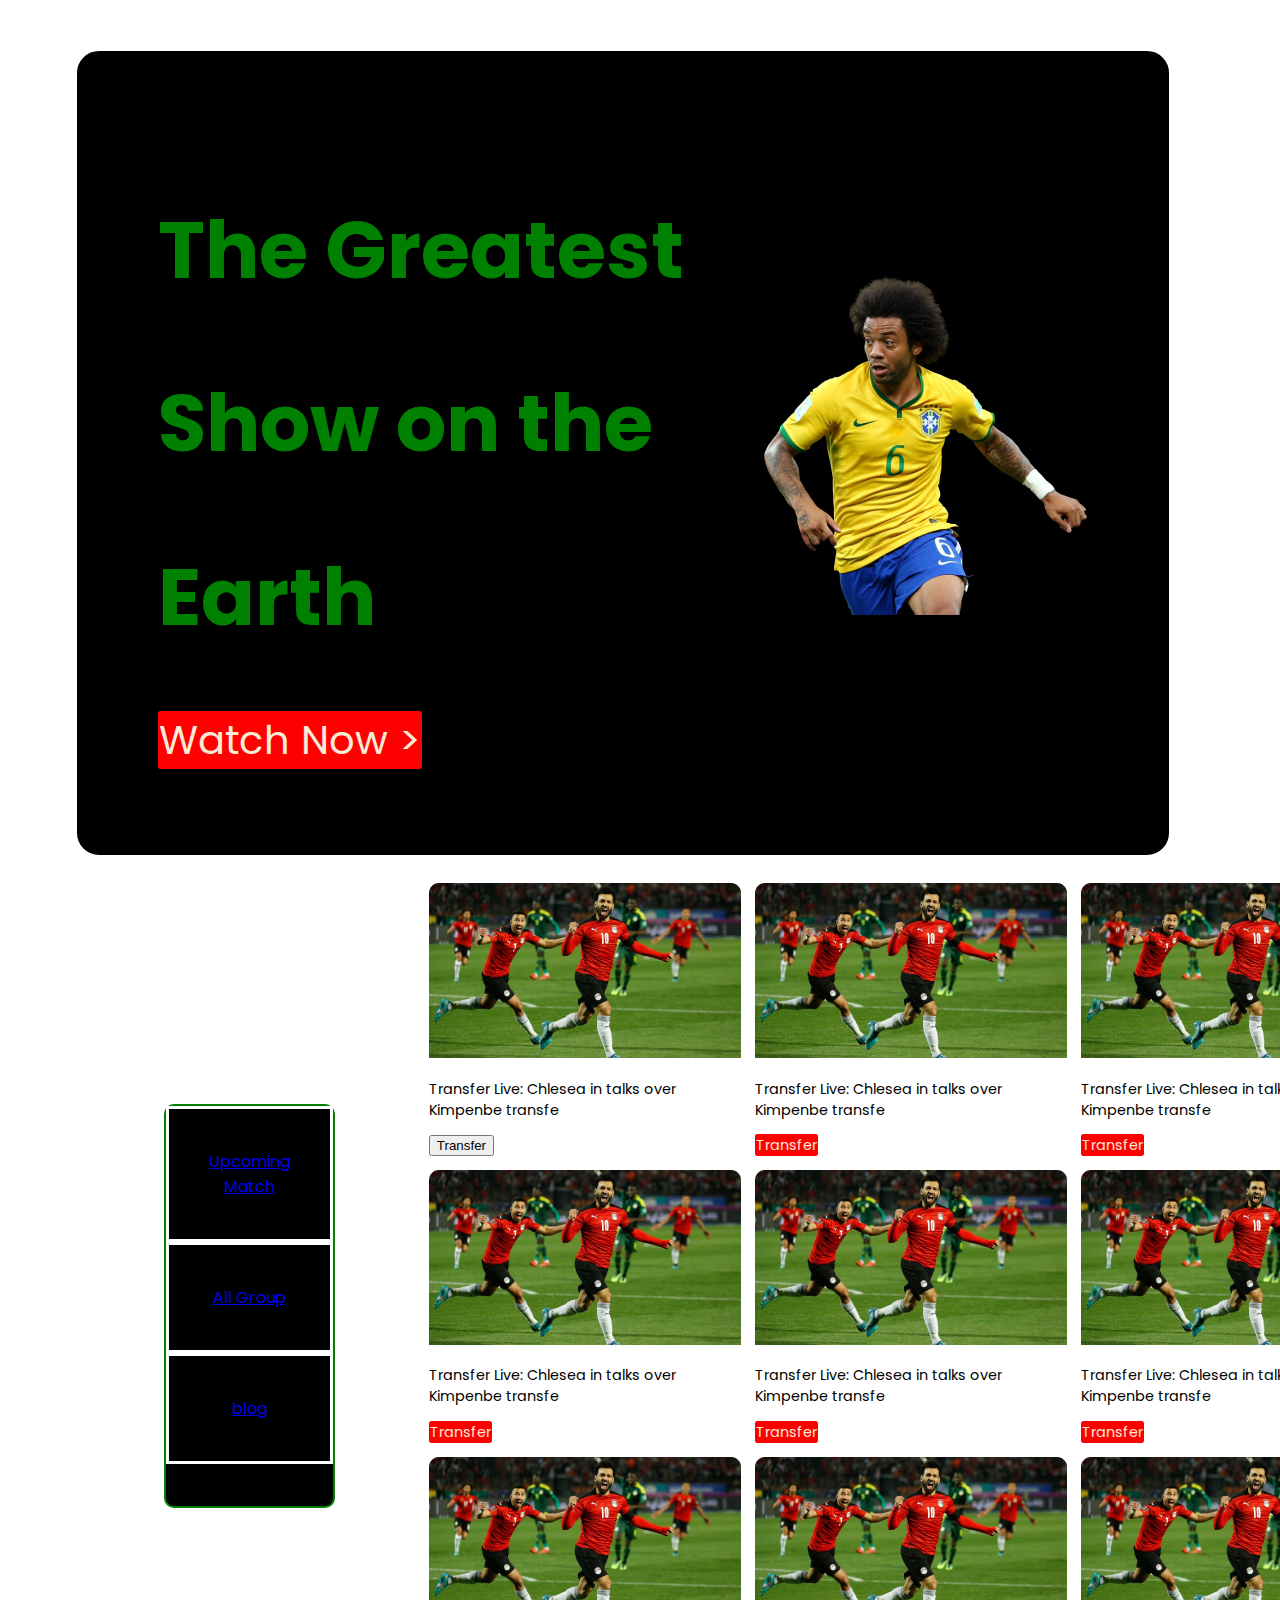
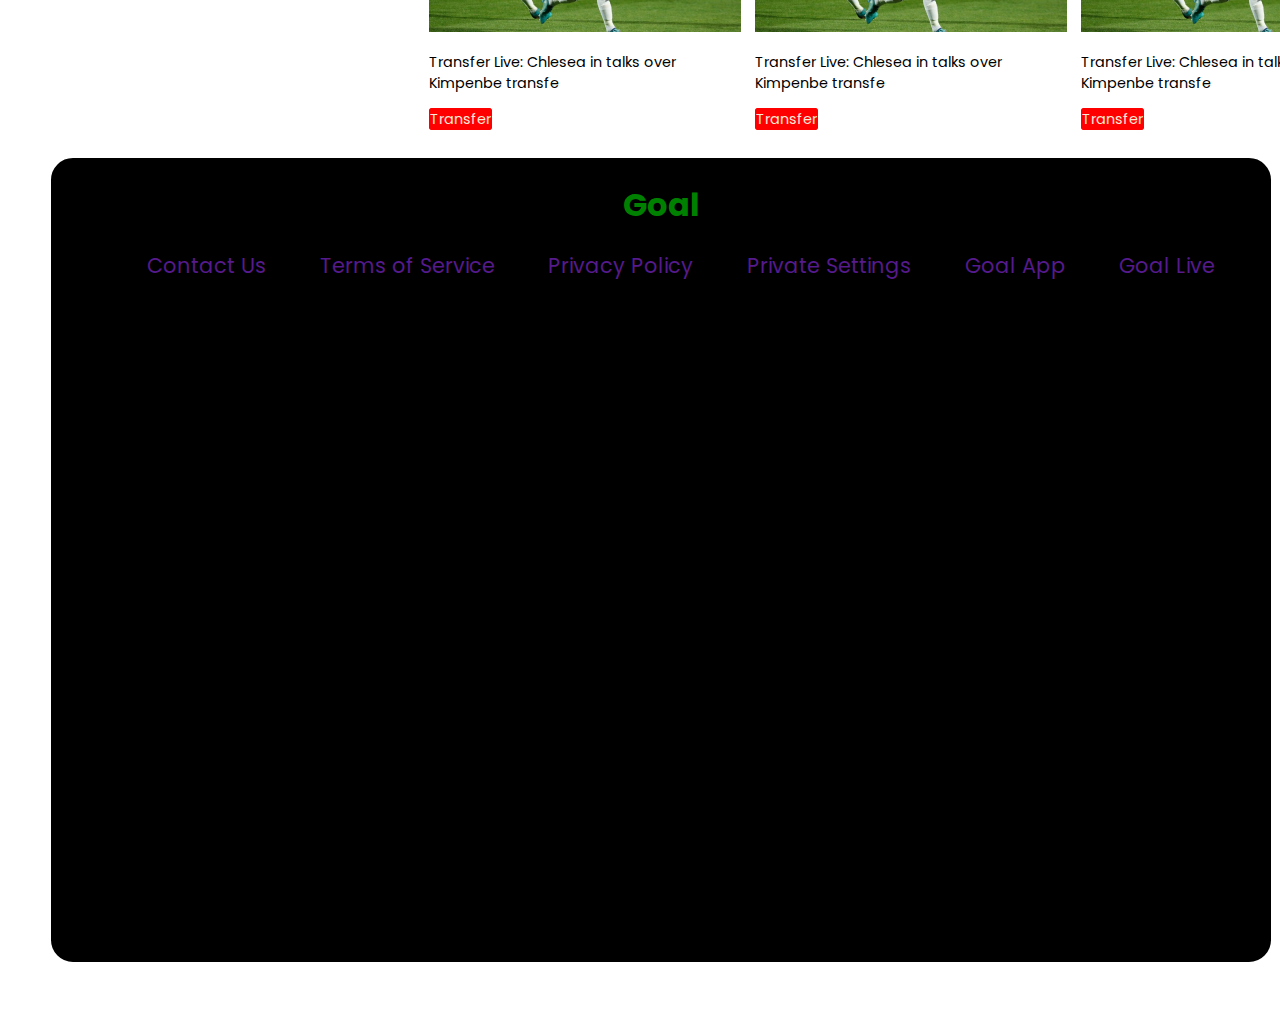
<file: index.html>
<!DOCTYPE html>
<html lang="en">
<head>
          <meta charset="UTF-8">
          <meta http-equiv="X-UA-Compatible" content="IE=edge">
          <meta name="viewport" content="width=device-width, initial-scale=1.0">
          <title>World Cup</title>
          <link rel="preconnect" href="https://fonts.googleapis.com">
<link rel="preconnect" href="https://fonts.gstatic.com" crossorigin>
<link href="https://fonts.googleapis.com/css2?family=Poppins&display=swap" rel="stylesheet">
          <link rel="stylesheet" href="style.css">
</head>
<body>
          <section id="container">
          
                    <div>
                              <h1>The Greatest</h1>
                              <h1>Show on the</h1>
                              <h1>Earth</h1>                                      
                              <a id="navbar4" href="">Watch Now    ></a>
                    
                    </div>
                    <div><img src="assets/Banner Image.png" alt="">
          </div>

   </section>
   
<section id="container1">
          <div class="navbar">

            <div class="button"><a  href="flag.html">Upcoming Match</a></div>
            <div class="button" ><a href="index.html">All Group</a></div>
            <div class="button" ><a href="index.html">blog </a></li></div>
         
        
         
        
                   




          </div>

          <div class="parent-grid">
                    <div class="child-grid"><img src="assets/Blog Image.png " alt="">
                      <p>Transfer Live: Chlesea in talks 
                        over Kimpenbe transfe</p>
                     <button>Transfer</button>     
                  </div>        
                    <div class="child-grid"><img src="assets/Blog Image.png" alt="">
                      <p>Transfer Live: Chlesea in talks 
                        over Kimpenbe transfe</p>
                            <a  id="navbar4" href="">Transfer</a>
                  </div>        
                    <div class="child-grid"><img src="assets/Blog Image.png" alt="">
                      <p>Transfer Live: Chlesea in talks 
                        over Kimpenbe transfe</p>
                            <a  id="navbar4"href="">Transfer</a>
                  </div>        
                    <div class="child-grid"><img src="assets/Blog Image.png" alt="">
                      <p>Transfer Live: Chlesea in talks 
                        over Kimpenbe transfe</p>
                            <a id="navbar4" href="">Transfer</a>
                  </div>        
                    <div class="child-grid"><img src="assets/Blog Image.png" alt="">
                      <p>Transfer Live: Chlesea in talks 
                        over Kimpenbe transfe</p>
                            <a id="navbar4" href="">Transfer</a>
                  </div>        
                    <div class="child-grid"><img src="assets/Blog Image.png" alt="">
                      <p>Transfer Live: Chlesea in talks 
                        over Kimpenbe transfe</p>
                            <a id="navbar4" href="">Transfer</a>
                  </div>        
                    <div class="child-grid"><img src="assets/Blog Image.png" alt="">
                      <p>Transfer Live: Chlesea in talks 
                        over Kimpenbe transfe</p>
                            <a id="navbar4" href="">Transfer</a>
                  </div>        
                    <div class="child-grid"><img src="assets/Blog Image.png" alt="">
                      <p>Transfer Live: Chlesea in talks 
                        over Kimpenbe transfe</p>
                            <a id="navbar4" href="">Transfer</a>
                  </div>        
                    <div class="child-grid"><img src="assets/Blog Image.png" alt="">
                      <p>Transfer Live: Chlesea in talks 
                        over Kimpenbe transfe</p>
                            <a id="navbar4" href="">Transfer</a>
                  </div>        
                  </div>   
                  
                  





</section>


   <footer id="container2">
<h1>Goal</h1>


<nav class="nav">
  <ul>
    <li><a href="">Contact Us</a></li>
    <li><a href="">Terms of Service</a></li>
    <li><a href="">Privacy Policy</a></li>
    <li><a href="">Private Settings</a></li>
    <li><a href="">Goal App</a></li>
    <li><a href="">Goal Live</a></li>
    
  </ul>
</nav>
   </footer> 
          
</body>
</html>
</file>
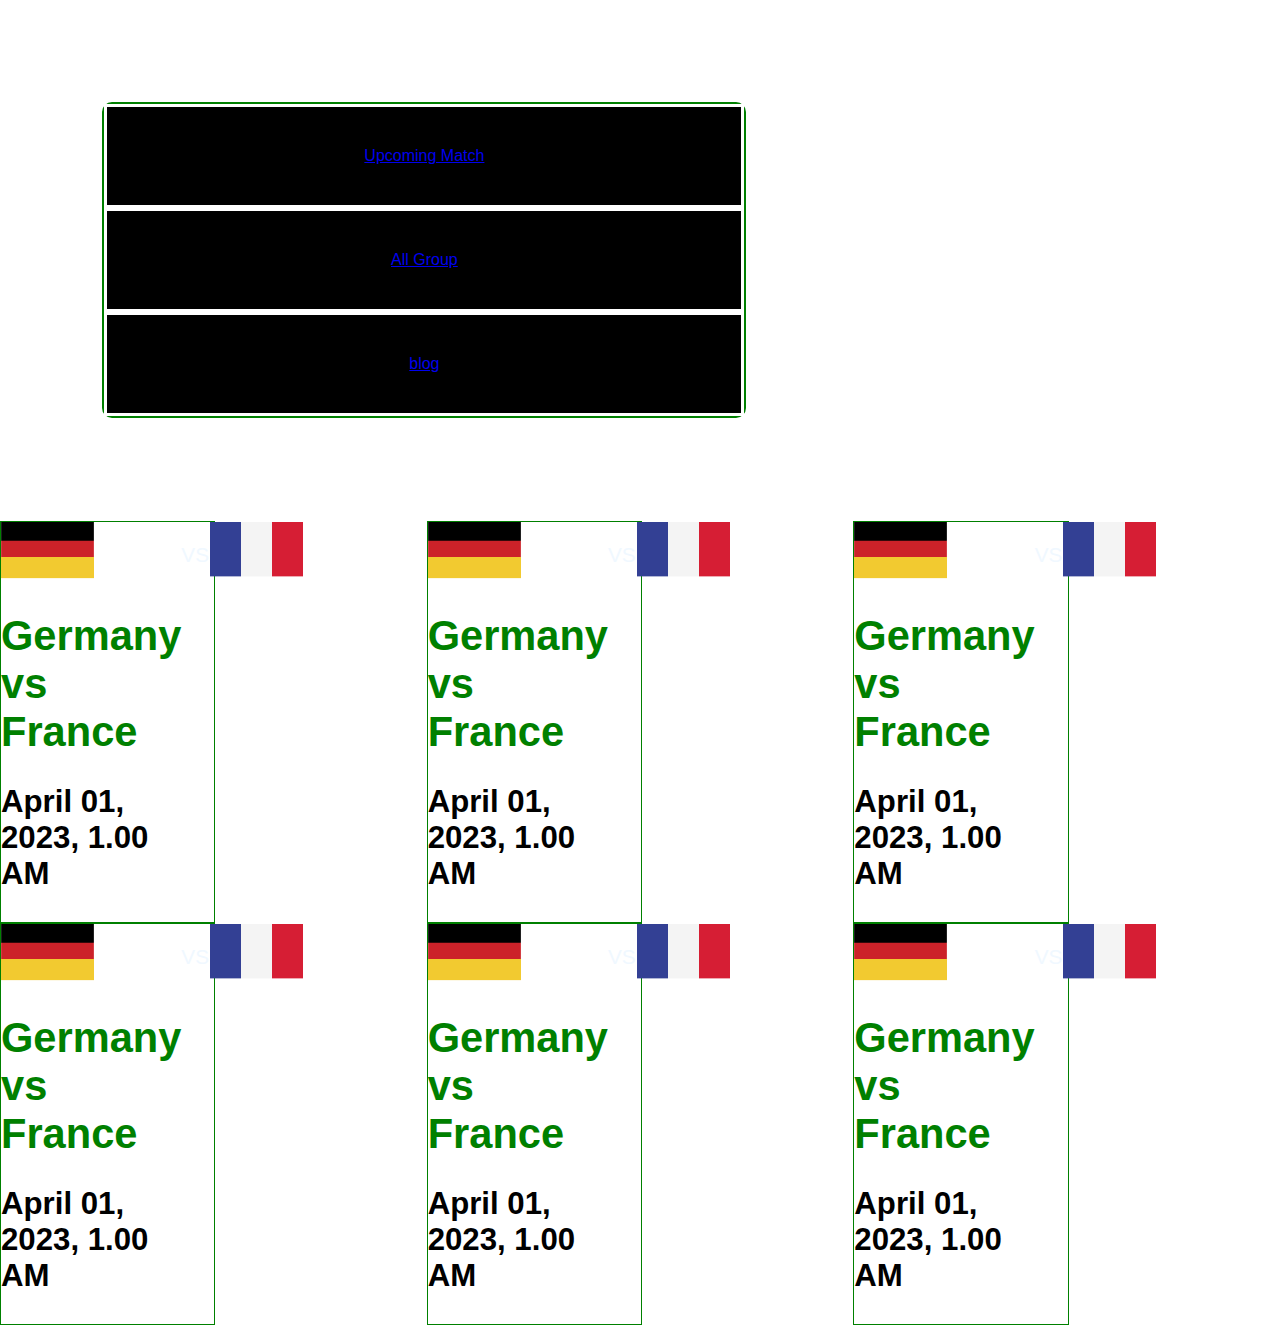
<file: flag.html>
<!DOCTYPE html>
<html lang="en">
<head>
          <meta charset="UTF-8">
          <meta http-equiv="X-UA-Compatible" content="IE=edge">
          <meta name="viewport" content="width=device-width, initial-scale=1.0">
          <title>Flag</title>
          <link rel="stylesheet" href="style.css">
          <style>

.flag{
display: grid;
grid-template-columns: repeat(3,1fr);




}


.flag1{
          border: 1px solid green;
          width: 50%;
          height: 400px;
          display: flex;
          justify-content: center;
          justify-content: space-evenly;
          font-size: 1.3em;
          

}
          </style>
</head>
<body>

          <div class="navbar">

                    <div class="button"><a  href="flag.html">Upcoming Match</a></div>
                    <div class="button" ><a href="index.html">All Group</a></div>
                    <div class="button" ><a href="index.html">blog </a></li></div>
                 
                
                 
                
                           
        
        
        
        
                  </div>


    <section class="flag">
         
<div class="flag1">
         

          <div><img src="assets/germany Flag.png" alt="">
                    <h1>Germany vs France</h1>
                    <h2>April 01, 2023, 1.00 AM</h2>
          
          </div>
          <p>VS</p>
          <div><img src="assets/Flag.png" alt=""></div>
          
</div>
<div class="flag1">
          <div><img src="assets/germany Flag.png" alt="">
                    <h1>Germany vs France</h1>
                    <h2>April 01, 2023, 1.00 AM</h2>
          
          </div>
          <p>VS</p>
          <div><img src="assets/Flag.png" alt=""></div>
          
          
</div>
<div class="flag1">
          <div><img src="assets/germany Flag.png" alt="">
                    <h1>Germany vs France</h1>
                    <h2>April 01, 2023, 1.00 AM</h2>
          
          </div>
          <p>VS</p>
          <div><img src="assets/Flag.png" alt=""></div>
          
          
</div>
<div class="flag1" >
          <div><img src="assets/germany Flag.png" alt="">
                    <h1>Germany vs France</h1>
                    <h2>April 01, 2023, 1.00 AM</h2>
          
          </div>
          <p>VS</p>
          <div><img src="assets/Flag.png" alt=""></div>
          
          
</div>
<div class="flag1">
          <div><img src="assets/germany Flag.png" alt="">
                    <h1>Germany vs France</h1>
                    <h2>April 01, 2023, 1.00 AM</h2>
          
          </div>
          <p>VS</p>
          <div><img src="assets/Flag.png" alt=""></div>
          
          
</div>
<div class="flag1">
          <div><img src="assets/germany Flag.png" alt="">
                    <h1>Germany vs France</h1>
                    <h2>April 01, 2023, 1.00 AM</h2>
          
          </div>
          <p>VS</p>
          <div><img src="assets/Flag.png" alt=""></div>
          
          
</div>









    </section>      
</body>
</html>
</file>
<file: style.css>
body{
          font-family: 'Poppins', sans-serif;
          max-width: 2240px;
          margin: auto;
          
          
          
          
          }
          
          
          
          
          
          
          #container{
          display: flex;
          border:2px solid black;
          border-radius: 22px;
          background-color: black;
          width: 85%; 
          justify-content: center;  
          justify-content: space-evenly;  
          align-items: center; 
          margin-top: 4%;
          margin-left: 6%;
          height: 800px;
          font-size: 2.5em;    
          
          }
          h1{
                    color:green;
          
          }
          #navbar4{
                    border: 1px solid red;
                    border-radius: 3px;
                    background-color: red;
                    color: antiquewhite;
                    text-decoration: none;
                    width: 100px;
          }
          p{
                    color:aliceblue;
          }
          #container1{
          
                    display: flex;
                    
                    
                    width: 85%; 
                    justify-content: center;  
                    justify-content: space-evenly;  
                    align-items: center; 
                    margin-top: 4%;
                    margin-left: 6%;
                    height: 800px;    
          
          }
          .navbar{
                    border: 2px solid green;
                    border-radius: 10px;
                    background-color: black;
                    width: 50%;
                    height: 50%;
                    margin: 8%;
          
                    
                
          
          
          }
          .button{
                    border: 3px solid white;
                    justify-content: center;
                    align-items: center;
                    text-align: center;
                    text-decoration: none;
                    padding: 40px;
          }
          
          .parent-grid{
                    display: grid;
                    grid-template-columns: repeat(3,1fr);
                    
          }
          @media screen and(max-width:576px) {
                    .parent-grid{
                              flex-direction: column;
                    }
                    
          }
          @media screen and(min-width:577px) and(max-width:1000px) {
                    .parent-grid{
                              grid-template-columns: repeat(2,1fr);
                    }
          }
          .child-grid{
                    
                    border-radius: 10px;
                    font-size: 0.9em; 
                    padding: 7px;
                             
          }
          .child-grid p{
          color: black;
          
          }
          #container2{
          
                    border:2px solid black;
                    border-radius: 22px;
                    background-color: black;
                    width: 95%; 
                    height: 800px;
                    margin: 4%;
                    text-align: center;
          
                    
          
          
          }
          .nav ul{
                    display: flex;
                    justify-content: space-evenly;
                    align-items: center;
                    
          }
          
          .nav ul li a{
                    text-decoration: none;
                    font-size: 1.3rem;
                   
          }
          .nav ul li{
                    text-decoration: none;
          }
</file>
